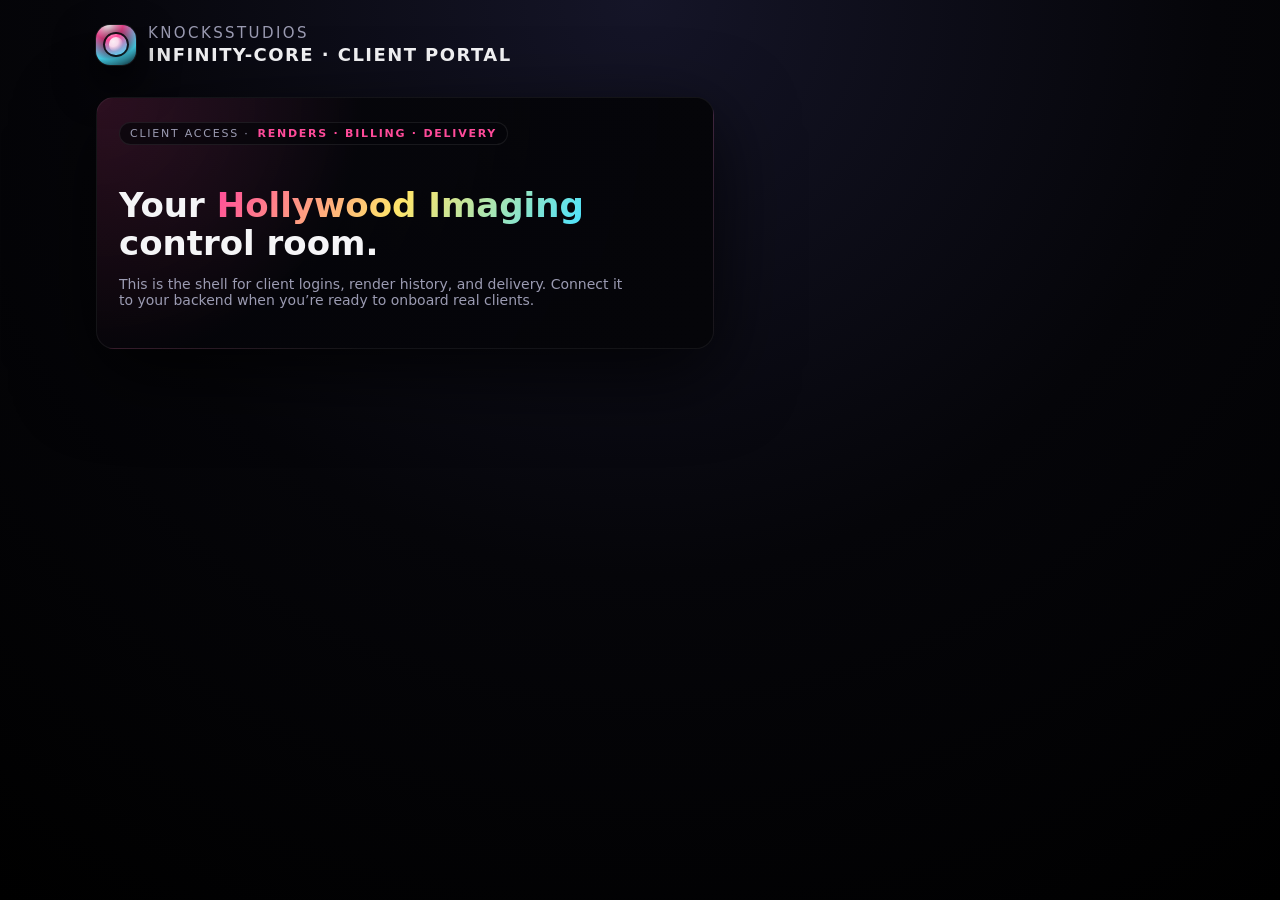
<file: client/client-portal.html>
<!DOCTYPE html>
<html lang="en">
<head>
  <meta charset="UTF-8" />
  <title>INFINITY-CORE Client Portal</title>
  <meta name="viewport" content="width=device-width, initial-scale=1" />
  <link rel="stylesheet" href="../core/infinity-core.css" />
  <link rel="stylesheet" href="../core/infinity-layout.css" />
</head>
<body class="ic-body">
  <div class="ic-page">
    <header class="ic-header">
      <div class="ic-brand">
        <div class="ic-brand-logo"></div>
        <div class="ic-brand-text">
          <div class="ic-brand-title">KNOCKSSTUDiOS</div>
          <div class="ic-brand-name">INFINITY-CORE · CLIENT PORTAL</div>
        </div>
      </div>
    </header>

    <main class="ic-main-grid">
      <section class="ic-hero-card">
        <div class="ic-hero-inner">
          <div class="ic-hero-kicker">
            CLIENT ACCESS · <span>RENDERS · BILLING · DELIVERY</span>
          </div>
          <h1 class="ic-hero-title">
            Your <span>Hollywood Imaging</span> control room.
          </h1>
          <p class="ic-hero-sub">
            This is the shell for client logins, render history, and delivery.
            Connect it to your backend when you’re ready to onboard real clients.
          </p>
        </div>
      </section>
    </main>
  </div>

  <script src="client-portal.js"></script>
</body>
</html>
</file>
<file: core/infinity-core.css>
:root {
  --ic-bg: #050509;
  --ic-bg-alt: #0b0b12;
  --ic-accent: #ff4b9a;
  --ic-accent-soft: rgba(255, 75, 154, 0.16);
  --ic-accent-2: #4be3ff;
  --ic-text: #f5f5f7;
  --ic-muted: #9b9bb2;
  --ic-card: #10101a;
  --ic-success: #4bffb5;
  --ic-border: #262637;
  --ic-radius-lg: 18px;
  --ic-radius-md: 12px;
  --ic-radius-pill: 999px;
  --ic-shadow-soft: 0 24px 80px rgba(0, 0, 0, 0.75);
  --ic-fast: 0.18s ease-out;
}

*,
*::before,
*::after {
  box-sizing: border-box;
}

body.ic-body {
  margin: 0;
  font-family: system-ui, -apple-system, BlinkMacSystemFont, "SF Pro Text",
    "Segoe UI", sans-serif;
  background: radial-gradient(circle at top, #151528 0, #050509 52%, #000 100%);
  color: var(--ic-text);
  min-height: 100vh;
}

.ic-page {
  max-width: 1120px;
  margin: 0 auto;
  padding: 24px 16px 64px;
}

/* HEADER */

.ic-header {
  display: flex;
  align-items: center;
  justify-content: space-between;
  gap: 16px;
  margin-bottom: 32px;
}

.ic-brand {
  display: flex;
  align-items: center;
  gap: 12px;
}

.ic-brand-logo {
  width: 40px;
  height: 40px;
  border-radius: 14px;
  background: radial-gradient(circle at 30% 0, #ffffff 0, #ff4b9a 30%, #4be3ff 70%, #050509 100%);
  box-shadow: 0 0 0 1px rgba(255, 255, 255, 0.08),
              0 18px 40px rgba(0, 0, 0, 0.9);
  position: relative;
  overflow: hidden;
}

.ic-brand-logo::before {
  content: "";
  position: absolute;
  inset: 18%;
  border-radius: 50%;
  border: 2px solid rgba(5, 5, 9, 0.9);
  box-shadow: 0 0 18px rgba(0, 0, 0, 0.9);
}

.ic-brand-logo::after {
  content: "";
  position: absolute;
  inset: 32%;
  border-radius: 50%;
  background: radial-gradient(circle at 30% 30%, #ffffff 0, #ffe6f3 35%, transparent 70%);
  opacity: 0.9;
}

.ic-brand-text {
  display: flex;
  flex-direction: column;
  gap: 2px;
}

.ic-brand-title {
  font-size: 15px;
  letter-spacing: 0.16em;
  text-transform: uppercase;
  color: var(--ic-muted);
}

.ic-brand-name {
  font-size: 18px;
  font-weight: 600;
  letter-spacing: 0.08em;
  text-transform: uppercase;
}

/* PILL */

.ic-pill {
  border-radius: var(--ic-radius-pill);
  border: 1px solid rgba(255, 255, 255, 0.08);
  padding: 6px 14px;
  font-size: 12px;
  display: inline-flex;
  align-items: center;
  gap: 8px;
  background: linear-gradient(120deg, rgba(255, 75, 154, 0.12), rgba(75, 227, 255, 0.06));
  color: var(--ic-muted);
}

.ic-pill-dot {
  width: 8px;
  height: 8px;
  border-radius: 999px;
  background: var(--ic-success);
  box-shadow: 0 0 12px rgba(75, 255, 181, 0.9);
}

/* BUTTONS */

.ic-btn-primary {
  border-radius: var(--ic-radius-pill);
  padding: 10px 18px;
  border: none;
  cursor: pointer;
  font-size: 13px;
  font-weight: 600;
  letter-spacing: 0.08em;
  text-transform: uppercase;
  background: linear-gradient(120deg, #ff4b9a, #ff8a4b);
  color: #050509;
  box-shadow: 0 14px 40px rgba(0, 0, 0, 0.9);
  display: inline-flex;
  align-items: center;
  gap: 8px;
  transition: transform var(--ic-fast), box-shadow var(--ic-fast), filter var(--ic-fast);
}

.ic-btn-primary:hover {
  transform: translateY(-1px);
  filter: brightness(1.05);
  box-shadow: 0 18px 50px rgba(0, 0, 0, 0.95);
}

.ic-btn-ghost,
.ic-btn-secondary {
  border-radius: var(--ic-radius-pill);
  padding: 9px 16px;
  border: 1px solid rgba(255, 255, 255, 0.16);
  background: rgba(5, 5, 9, 0.7);
  color: var(--ic-muted);
  font-size: 12px;
  display: inline-flex;
  align-items: center;
  gap: 8px;
  cursor: pointer;
  text-decoration: none;
  transition: background var(--ic-fast), border-color var(--ic-fast), color var(--ic-fast);
}

.ic-btn-ghost:hover,
.ic-btn-secondary:hover {
  background: rgba(15, 15, 25, 0.9);
  border-color: rgba(255, 255, 255, 0.28);
  color: var(--ic-text);
}

/* TOAST */

.ic-toast {
  position: fixed;
  bottom: 18px;
  right: 18px;
  max-width: 260px;
  padding: 10px 12px;
  border-radius: 12px;
  background: rgba(5, 5, 9, 0.96);
  border: 1px solid rgba(255, 255, 255, 0.12);
  color: var(--ic-text);
  font-size: 11px;
  box-shadow: var(--ic-shadow-soft);
  display: none;
  z-index: 999;
}

.ic-toast-show {
  display: block;
  animation: icFadeInOut 3.2s ease-out forwards;
}

.ic-toast span {
  color: var(--ic-accent-2);
  font-weight: 500;
}

@keyframes icFadeInOut {
  0% {
    opacity: 0;
    transform: translateY(8px);
  }
  10% {
    opacity: 1;
    transform: translateY(0);
  }
  80% {
    opacity: 1;
    transform: translateY(0);
  }
  100% {
    opacity: 0;
    transform: translateY(8px);
  }
}

/* FOOTER */

.ic-footer {
  margin-top: 26px;
  padding-top: 14px;
  border-top: 1px solid rgba(255, 255, 255, 0.06);
  font-size: 10px;
  color: var(--ic-muted);
  display: flex;
  flex-wrap: wrap;
  gap: 8px;
  justify-content: space-between;
  align-items: center;
}
</file>
<file: core/infinity-layout.css>
.ic-main-grid {
  display: grid;
  grid-template-columns: minmax(0, 1.4fr) minmax(0, 1fr);
  gap: 28px;
}

@media (max-width: 880px) {
  .ic-main-grid {
    grid-template-columns: minmax(0, 1fr);
  }
}

/* HERO */

.ic-hero-card {
  padding: 24px 22px 22px;
  border-radius: 18px;
  background: radial-gradient(circle at top left, rgba(255, 75, 154, 0.16) 0, rgba(5, 5, 9, 0.9) 40%, #050509 100%);
  border: 1px solid rgba(255, 255, 255, 0.06);
  box-shadow: 0 24px 80px rgba(0, 0, 0, 0.75);
  position: relative;
  overflow: hidden;
}

.ic-hero-inner {
  position: relative;
  z-index: 1;
}

.ic-hero-kicker {
  display: inline-flex;
  align-items: center;
  gap: 8px;
  padding: 4px 10px;
  border-radius: 999px;
  background: rgba(5, 5, 9, 0.7);
  border: 1px solid rgba(255, 255, 255, 0.08);
  color: #9b9bb2;
  font-size: 11px;
  text-transform: uppercase;
  letter-spacing: 0.16em;
  margin-bottom: 14px;
}

.ic-hero-kicker span {
  color: #ff4b9a;
  font-weight: 600;
}

.ic-hero-title {
  font-size: clamp(28px, 4vw, 34px);
  line-height: 1.1;
  margin-bottom: 10px;
  font-weight: 700;
}

.ic-hero-title span {
  background: linear-gradient(120deg, #ff4b9a, #ffe66b, #4be3ff);
  -webkit-background-clip: text;
  color: transparent;
}

.ic-hero-sub {
  font-size: 14px;
  color: #9b9bb2;
  max-width: 520px;
  margin-bottom: 18px;
}

.ic-hero-sub span {
  color: #4be3ff;
  font-weight: 500;
}

.ic-hero-sub-es {
  font-size: 12px;
  opacity: 0.9;
}

.ic-hero-actions {
  display: flex;
  flex-wrap: wrap;
  gap: 10px;
  margin-bottom: 18px;
}

.ic-hero-metrics {
  display: flex;
  flex-wrap: wrap;
  gap: 14px;
  margin-top: 6px;
}

.ic-metric {
  display: flex;
  flex-direction: column;
  gap: 2px;
  font-size: 11px;
  color: #9b9bb2;
}

.ic-metric strong {
  font-size: 13px;
  color: #f5f5f7;
}

.ic-metric span {
  color: #4be3ff;
}

/* ENGINE CARD */

.ic-engine-card {
  padding: 18px 16px 16px;
  border-radius: 18px;
  background: linear-gradient(145deg, rgba(16, 16, 26, 0.96), rgba(5, 5, 9, 0.98));
  border: 1px solid rgba(255, 255, 255, 0.06);
  box-shadow: 0 24px 80px rgba(0, 0, 0, 0.75);
  position: relative;
  overflow: hidden;
}

.ic-engine-inner {
  position: relative;
  z-index: 1;
}

.ic-engine-header {
  display: flex;
  align-items: center;
  justify-content: space-between;
  gap: 10px;
  margin-bottom: 12px;
}

.ic-engine-title {
  font-size: 14px;
  text-transform: uppercase;
  letter-spacing: 0.16em;
  color: #9b9bb2;
}

.ic-engine-status {
  font-size: 11px;
  color: #9b9bb2;
  display: inline-flex;
  align-items: center;
  gap: 6px;
  padding: 4px 10px;
  border-radius: 999px;
  background: rgba(5, 5, 9, 0.8);
  border: 1px solid rgba(255, 255, 255, 0.06);
}

.ic-engine-status-dot {
  width: 7px;
  height: 7px;
  border-radius: 999px;
  background: #ff4b9a;
  box-shadow: 0 0 10px rgba(255, 75, 154, 0.9);
}

.ic-engine-display {
  border-radius: 12px;
  background: radial-gradient(circle at top, #1b1b2b 0, #050509 60%);
  border: 1px solid rgba(255, 255, 255, 0.06);
  padding: 12px 12px 10px;
  margin-bottom: 12px;
}

.ic-engine-row {
  display: flex;
  align-items: center;
  justify-content: space-between;
  gap: 10px;
  margin-bottom: 6px;
}

.ic-engine-label {
  font-size: 11px;
  color: #9b9bb2;
  text-transform: uppercase;
  letter-spacing: 0.16em;
}

.ic-engine-value {
  font-size: 12px;
  color: #4be3ff;
  font-family: ui-monospace, Menlo, Monaco, Consolas, "Liberation Mono", "Courier New", monospace;
}

.ic-engine-main {
  margin-top: 4px;
  padding: 8px 10px;
  border-radius: 10px;
  background: rgba(5, 5, 9, 0.9);
  border: 1px solid rgba(255, 255, 255, 0.06);
  display: flex;
  flex-direction: column;
  gap: 4px;
}

.ic-engine-main-line {
  display: flex;
  justify-content: space-between;
  font-size: 11px;
  font-family: ui-monospace, Menlo, Monaco, Consolas, "Liberation Mono", "Courier New", monospace;
  color: #9b9bb2;
}

.ic-engine-main-line span {
  color: #ff4b9a;
}

.ic-engine-main-line strong {
  color: #f5f5f7;
  font-weight: 500;
}

.ic-engine-controls {
  display: flex;
  align-items: center;
  justify-content: space-between;
  gap: 10px;
  margin-top: 10px;
}

.ic-toggle-group {
  display: flex;
  gap: 6px;
  flex-wrap: wrap;
}

.ic-toggle {
  font-size: 10px;
  padding: 4px 8px;
  border-radius: 999px;
  border: 1px solid rgba(255, 255, 255, 0.12);
  background: rgba(5, 5, 9, 0.9);
  color: #9b9bb2;
  cursor: pointer;
}

.ic-toggle-active {
  background: rgba(255, 75, 154, 0.16);
  border-color: #ff4b9a;
  color: #4be3ff;
}

.ic-engine-cta {
  font-size: 11px;
  color: #9b9bb2;
  margin-top: 10px;
}

.ic-engine-cta span {
  color: #ff4b9a;
  font-weight: 500;
}

.ic-engine-cta small {
  display: block;
  font-size: 10px;
  opacity: 0.8;
  margin-top: 2px;
}

/* LAYERS */

.ic-layers-grid {
  margin-top: 26px;
  display: grid;
  grid-template-columns: repeat(3, minmax(0, 1fr));
  gap: 10px;
}

@media (max-width: 880px) {
  .ic-layers-grid {
    grid-template-columns: repeat(2, minmax(0, 1fr));
  }
}

@media (max-width: 560px) {
  .ic-layers-grid {
    grid-template-columns: minmax(0, 1fr);
  }
}

.ic-layer-card {
  border-radius: 12px;
  background: rgba(5, 5, 9, 0.9);
  border: 1px solid rgba(255, 255, 255, 0.06);
  padding: 10px 10px 9px;
  font-size: 11px;
  display: flex;
  flex-direction: column;
  gap: 4px;
}

.ic-layer-tag {
  font-size: 10px;
  text-transform: uppercase;
  letter-spacing: 0.16em;
  color: #9b9bb2;
}

.ic-layer-name {
  font-size: 12px;
  font-weight: 600;
}

.ic-layer-name span {
  color: #ff4b9a;
}

.ic-layer-desc {
  color: #9b9bb2;
  font-size: 11px;
}

.ic-layer-desc strong {
  color: #4be3ff;
  font-weight: 500;
}

.ic-layer-foot {
  font-size: 10px;
  color: #9b9bb2;
  opacity: 0.9;
}

/* BOTTOM GRID */

.ic-bottom-grid {
  margin-top: 26px;
  display: grid;
  grid-template-columns: minmax(0, 1.2fr) minmax(0, 1fr);
  gap: 18px;
}

@media (max-width: 880px) {
  .ic-bottom-grid {
    grid-template-columns: minmax(0, 1fr);
  }
}

.ic-money-card,
.ic-lead-card {
  border-radius: 18px;
  background: linear-gradient(145deg, rgba(16, 16, 26, 0.96), rgba(5, 5, 9, 0.98));
  border: 1px solid rgba(255, 255, 255, 0.06);
  padding: 16px 14px 14px;
  box-shadow: 0 24px 80px rgba(0, 0, 0, 0.75);
}

.ic-money-title,
.ic-lead-title {
  font-size: 13px;
  text-transform: uppercase;
  letter-spacing: 0.16em;
  color: #9b9bb2;
  margin-bottom: 6px;
}

.ic-money-main {
  font-size: 14px;
  margin-bottom: 10px;
}

.ic-money-main span {
  color: #ff4b9a;
  font-weight: 600;
}

.ic-money-main small {
  display: block;
  font-size: 11px;
  color: #9b9bb2;
  margin-top: 2px;
}

.ic-money-list {
  list-style: none;
  font-size: 11px;
  color: #9b9bb2;
  display: grid;
  gap: 4px;
  margin-bottom: 10px;
}

.ic-money-list li::before {
  content: "• ";
  color: #4be3ff;
}

.ic-money-foot {
  font-size: 10px;
  color: #9b9bb2;
  opacity: 0.9;
}

.ic-lead-main {
  font-size: 12px;
  color: #9b9bb2;
  margin-bottom: 10px;
}

.ic-lead-main span {
  color: #4be3ff;
  font-weight: 500;
}

.ic-lead-actions {
  margin-bottom: 8px;
}

.ic-lead-note {
  font-size: 10px;
  color: #9b9bb2;
  opacity: 0.9;
}

.ic-lead-note span {
  color: #ff4b9a;
}
</file>
